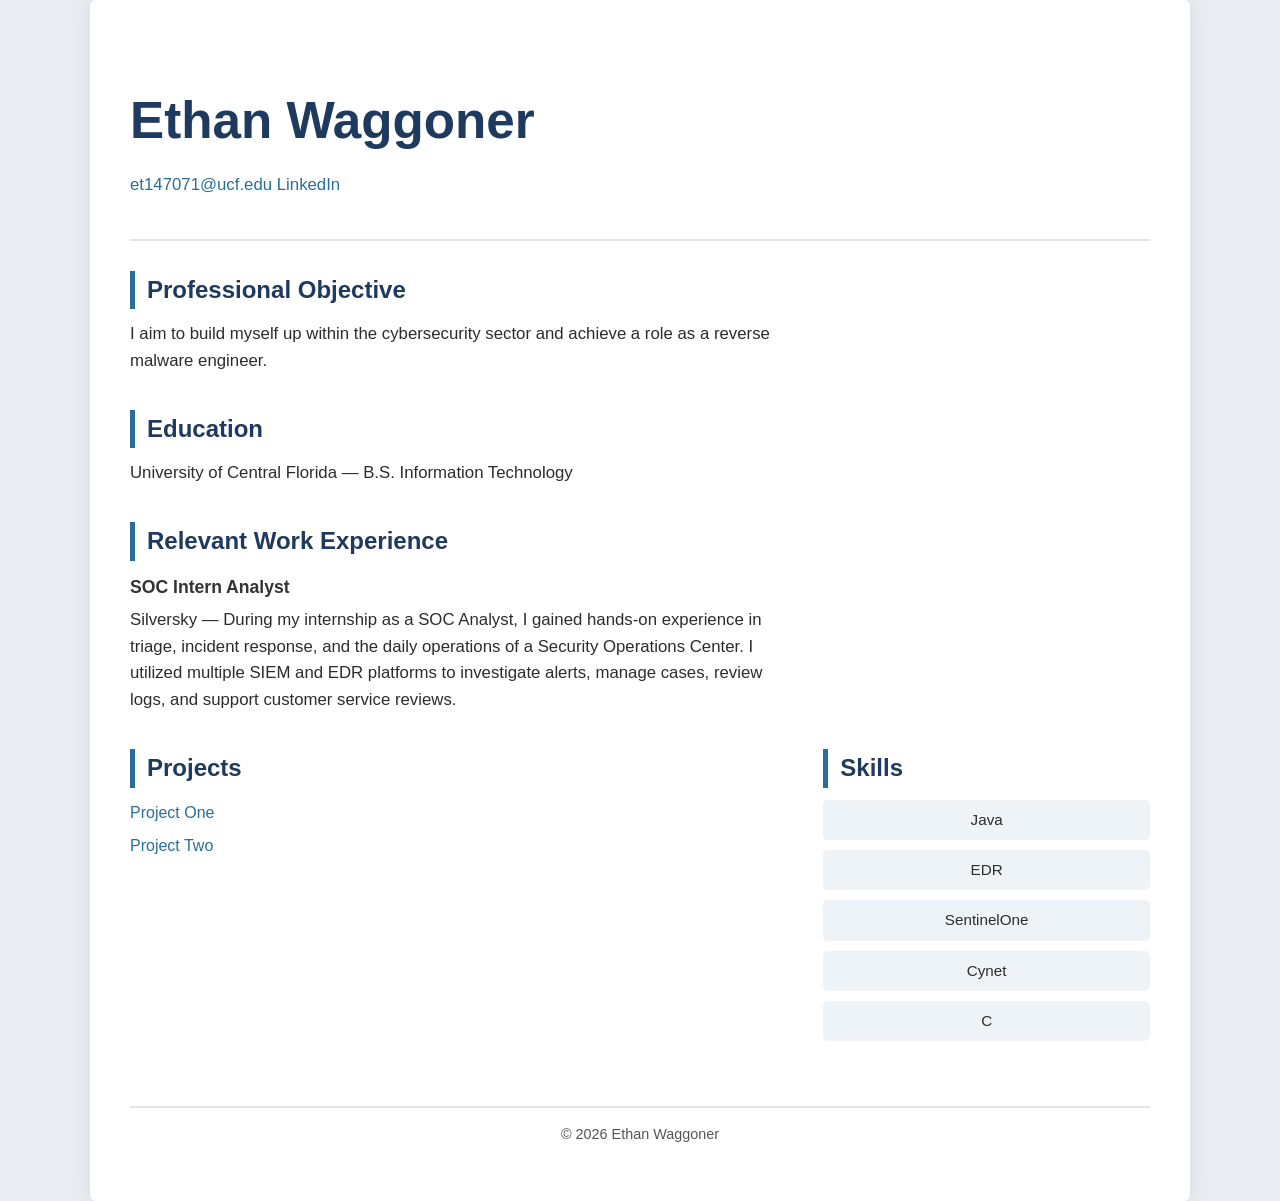
<file: index.html>
<!DOCTYPE html>
<html lang="en">
<head>
    <meta charset="UTF-8">
    <title>Ethan Waggoner - Resume</title>

    <!-- Link to CSS -->
    <link rel="stylesheet" href="design.css">

    <!-- Mobile Scaling -->
    <meta name="viewport" content="width=device-width, initial-scale=1.0">
</head>

<body>

<div class="container">

<header class="header">
    <h1>Ethan Waggoner</h1>

    <p class="contact">
        <a href="mailto:et147071@ucf.edu">et147071@ucf.edu</a>
        <a href="https://www.linkedin.com/in/ethan-e-waggoner/">LinkedIn</a>
    </p>
</header>

<main class="main-content">

<section class="section">
    <h2>Professional Objective</h2>
    <p>
        I aim to build myself up within the cybersecurity sector and achieve
        a role as a reverse malware engineer.
    </p>
</section>


<section class="section">
    <h2>Education</h2>
    <p>
        University of Central Florida — B.S. Information Technology
    </p>
</section>


<section class="section">
    <h2>Relevant Work Experience</h2>

    <article class="job">
        <h3>SOC Intern Analyst</h3>

        <p>
            Silversky — During my internship as a SOC Analyst, I gained hands-on
            experience in triage, incident response, and the daily operations
            of a Security Operations Center. I utilized multiple SIEM and EDR
            platforms to investigate alerts, manage cases, review logs, and
            support customer service reviews.
        </p>
    </article>
</section>


<section class="section">
    <h2>Projects</h2>

    <ul class="list">
        <li><a href="project1.html">Project One</a></li>
        <li><a href="project2.html">Project Two</a></li>
    </ul>
</section>


<section class="section">
    <h2>Skills</h2>

    <ul class="skills">
        <li>Java</li>
        <li>EDR</li>
        <li>SentinelOne</li>
        <li>Cynet</li>
        <li>C</li>
    </ul>
</section>

</main>


<footer class="footer">
    <p>&copy; 2026 Ethan Waggoner</p>
</footer>

</div>

</body>
</html>
</file>
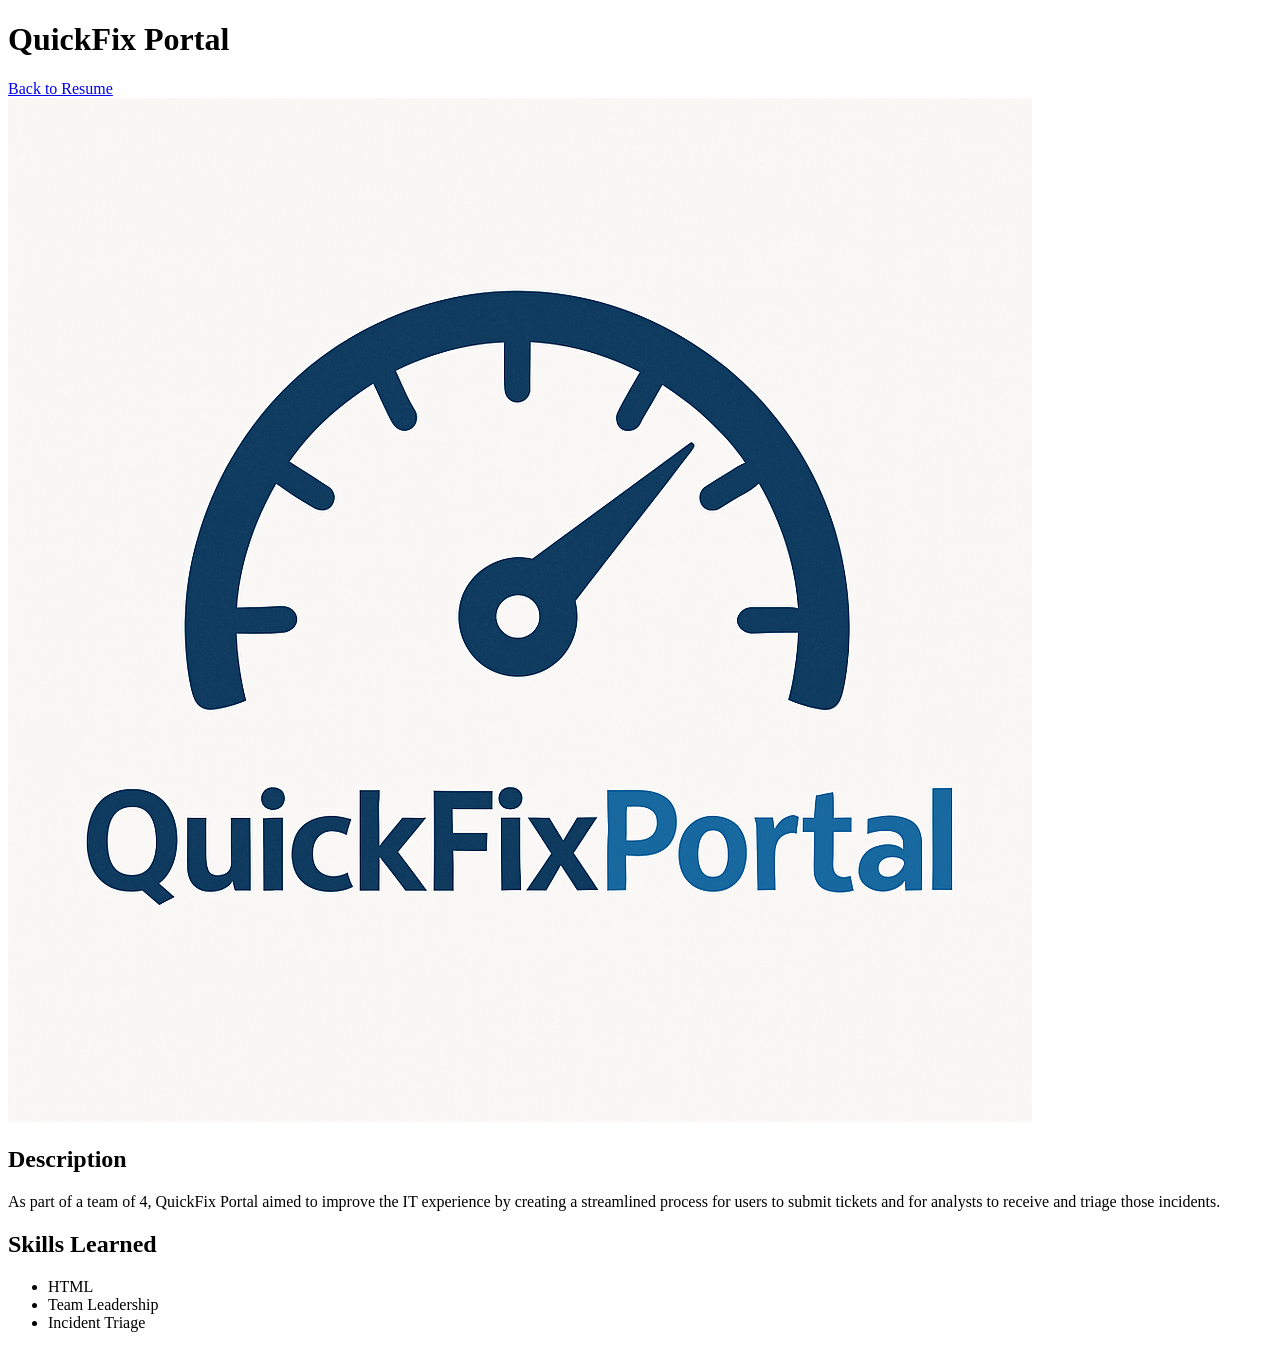
<file: project1.html>
<!DOCTYPE html>
<html lang="en">
<head>
<meta charset="UTF-8">
<title>Project One</title>
</head>
<body>


<header>
<h1>QuickFix Portal</h1>
<nav>
<a href="index.html">Back to Resume</a>
</nav>
</header>


<main>


<section>
<img src="images/QuickFix_Logo.png" alt="Screenshot of QuickFix Logo">
</section>


<section>
<h2>Description</h2>
<p>As part of a team of 4, QuickFix Portal aimed to improve the IT experience by creating a streamlined process for users to submit tickets and for analysts to receive and triage those incidents.</p>
</section>


<section>
<h2>Skills Learned</h2>
<ul>
<li>HTML</li>
<li>Team Leadership</li>
<li>Incident Triage</li>
</ul>
</section>


</main>


</body>
</html>
</file>
<file: design.css>
/* RESET & BASE STYLES */

* {
    margin: 0;
    padding: 0;
    box-sizing: border-box;
}


/* GLOBAL STYLES */

body {
    font-family: "Segoe UI", Arial, Helvetica, sans-serif;
    background-color: #f4f6f9;
    color: #2c2c2c;
    line-height: 1.6;
}


/* CONTAINER*/

.container {
    max-width: 1100px;
    margin: 0 auto;
    padding: 20px;
    background-color: #ffffff;
    min-height: 100vh;
}
/*  HEADER */

.header {
    text-align: center;
    padding: 30px 10px;
    border-bottom: 2px solid #e1e4e8;
}

.header h1 {
    font-size: 2.5rem;
    color: #1f3a5f;
    margin-bottom: 10px;
}

.contact {
    font-size: 1rem;
}

.contact a {
    color: #2a6f97;
    text-decoration: none;
    font-weight: 500;
}

.contact a:hover {
    text-decoration: underline;
}

.main-content {
    padding: 30px 0;
}


/* SECTIONS */

.section {
    margin-bottom: 35px;
}

.section h2 {
    font-size: 1.4rem;
    color: #1f3a5f;
    border-left: 5px solid #2a6f97;
    padding-left: 12px;
    margin-bottom: 12px;
}

.section p {
    font-size: 1rem;
}


/* EXPERIENCE */

.job h3 {
    font-size: 1.1rem;
    color: #333333;
    margin-bottom: 6px;
    font-weight: 600;
}

/*  LISTS */

.list {
    list-style: none;
}

.list li {
    margin-bottom: 8px;
}

.list a {
    color: #2a6f97;
    text-decoration: none;
}

.list a:hover {
    text-decoration: underline;
}


/* SKILLS */

.skills {
    list-style: none;

    display: grid;
    grid-template-columns: repeat(2, 1fr);
    gap: 10px;
}

.skills li {
    background-color: #eef3f8;
    padding: 8px 12px;
    border-radius: 5px;
    text-align: center;
    font-size: 0.95rem;
}
/* FOOTER */

.footer {
    text-align: center;
    padding: 15px 5px;
    border-top: 2px solid #e1e4e8;
    font-size: 0.9rem;
    color: #555555;
}


/*  RESPONSIVE DESIGN 

/* DESKTOP */

@media screen and (min-width: 768px) {

    .container {
        padding: 40px;
    }

    .header {
        text-align: left;
        padding: 40px 0;
    }

    .header h1 {
        font-size: 3rem;
    }

    .contact {
        font-size: 1.05rem;
    }

    .main-content {
        display: grid;
        grid-template-columns: 2fr 1fr;
        column-gap: 40px;
    }

    /* Left Column */
    .section:nth-child(1),
    .section:nth-child(2),
    .section:nth-child(3),
    .section:nth-child(4) {
        grid-column: 1 / 2;
    }

    /* Right Column (Skills) */
    .section:nth-child(5) {
        grid-column: 2 / 3;
    }

    .skills {
        grid-template-columns: repeat(1, 1fr);
    }
}
/*  LARGE DESKTOP */

@media screen and (min-width: 1200px) {

    body {
        background-color: #e9edf2;
    }

    .container {
        box-shadow: 0 0 20px rgba(0, 0, 0, 0.08);
        border-radius: 6px;
    }

    .header h1 {
        font-size: 3.2rem;
    }

    .section h2 {
        font-size: 1.5rem;
    }

    .section p {
        font-size: 1.05rem;
    }
}
</file>
